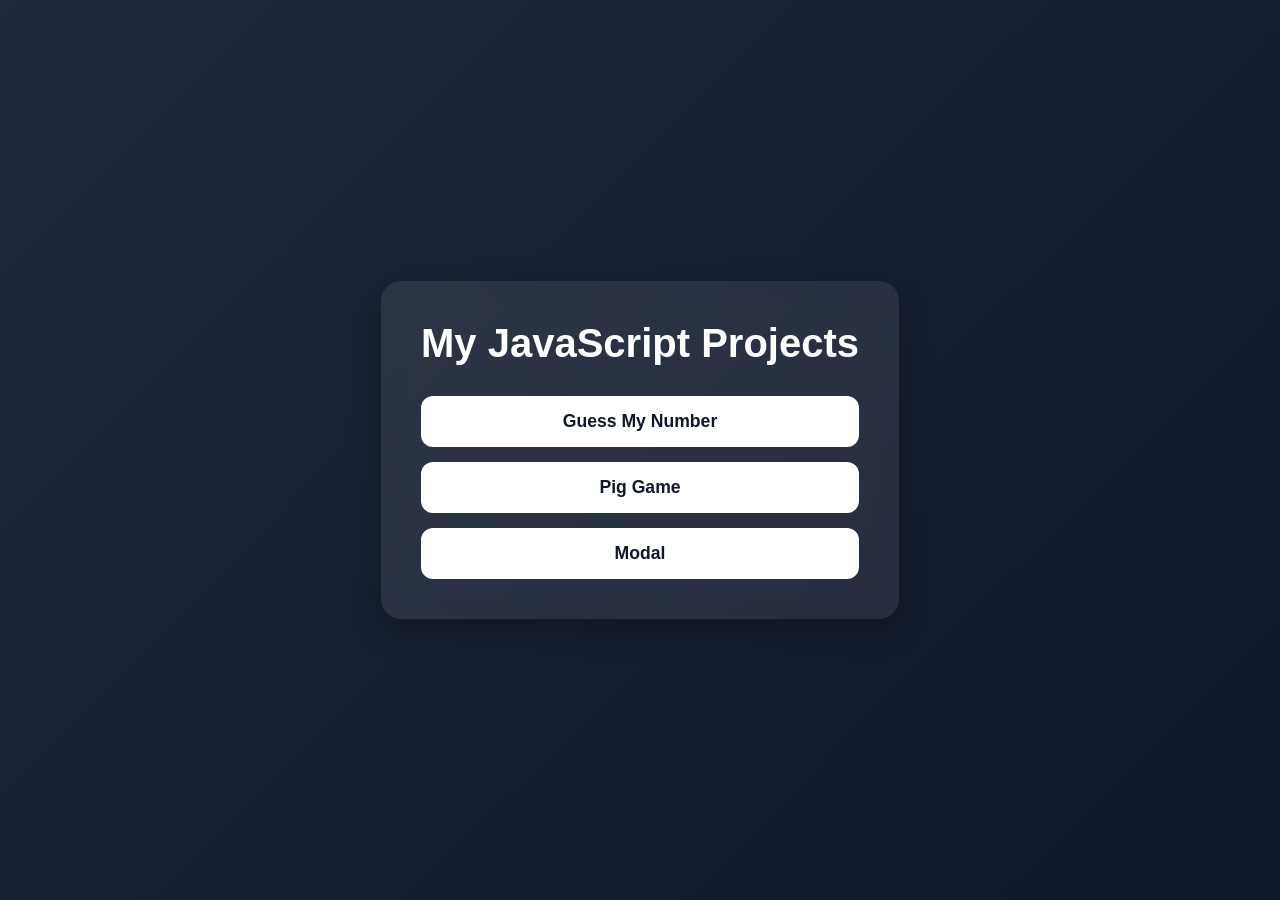
<file: index.html>
<!doctype html>
<html lang="en">
  <head>
    <meta charset="UTF-8" />
    <meta name="viewport" content="width=device-width, initial-scale=1.0" />
    <title>My Projects</title>
    <link rel="stylesheet" href="style.css" />
  </head>
  <body>
    <div class="container">
      <h1>My JavaScript Projects</h1>

      <div class="buttons">
        <a href="./GuessMyNumberGame/index.html">Guess My Number</a>
        <a href="./PigGame/index.html">Pig Game</a>
        <a href="./Modal/index.html">Modal</a>
      </div>
    </div>
  </body>
</html>
</file>
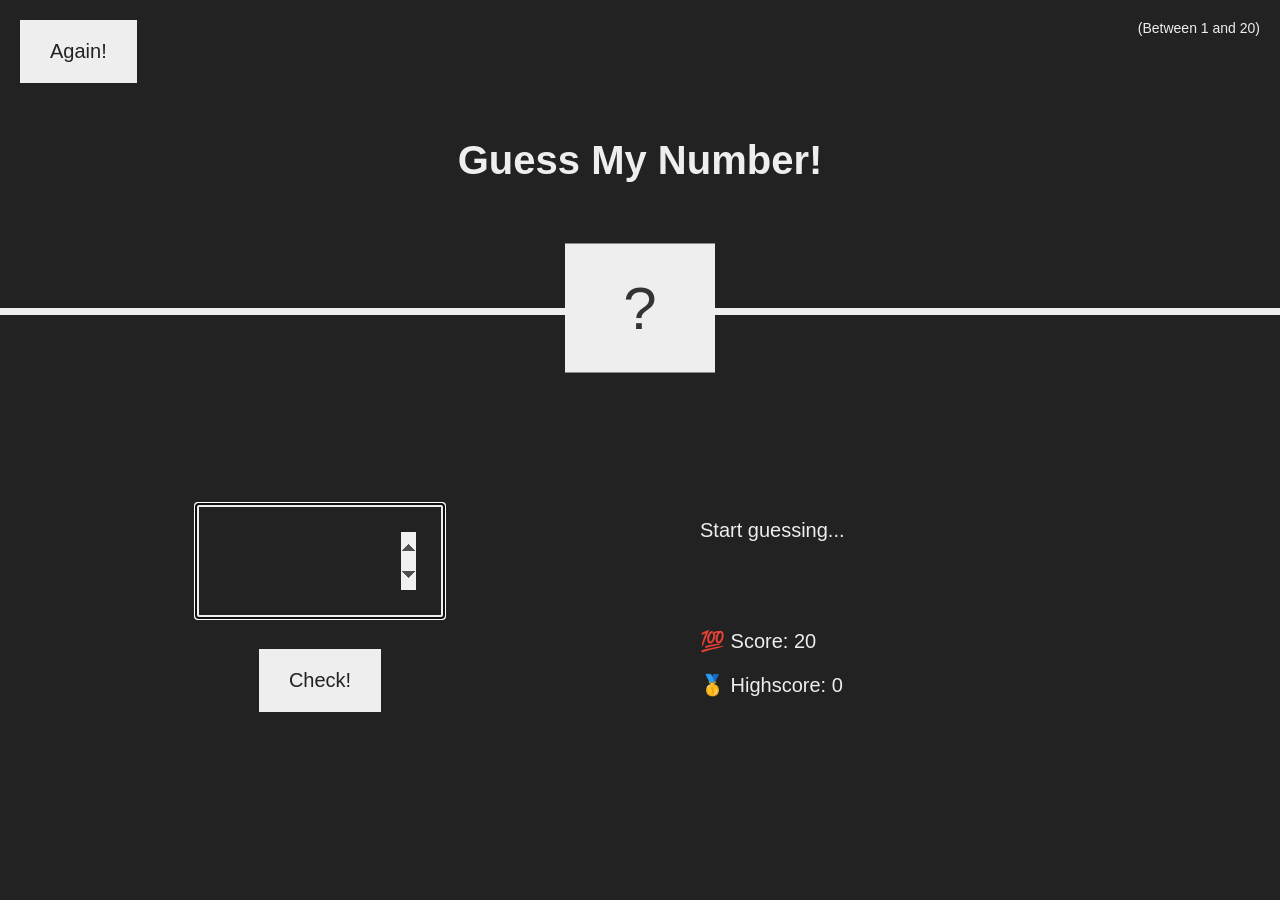
<file: GuessMyNumberGame/index.html>
<!DOCTYPE html>
<html lang="en">
  <head>
    <meta charset="UTF-8" />
    <meta name="viewport" content="width=device-width, initial-scale=1.0" />
    <meta http-equiv="X-UA-Compatible" content="ie=edge" />
    <link rel="stylesheet" href="style.css" />
    <title>Guess My Number!</title>
  </head>
  <body>
    <header>
      <h1>Guess My Number!</h1>
      <p class="between">(Between 1 and <span class="MaxRate">?</span>)</p>
      <button class="btn again">Again!</button>
      <div class="number">?</div>
    </header>
    <main>
      <section class="left">
        <input type="number" class="guess" autofocus/>
        <button class="btn check">Check!</button>
      </section>
      <section class="right">
        <p class="message">Start guessing...</p>
        <p class="label-score">💯 Score: <span class="score">?</span></p>
        <p class="label-highscore">
          🥇 Highscore: <span class="highscore">0</span>
        </p>
      </section>
    </main>
    <script src="script.js"></script>
  </body>
</html>
</file>
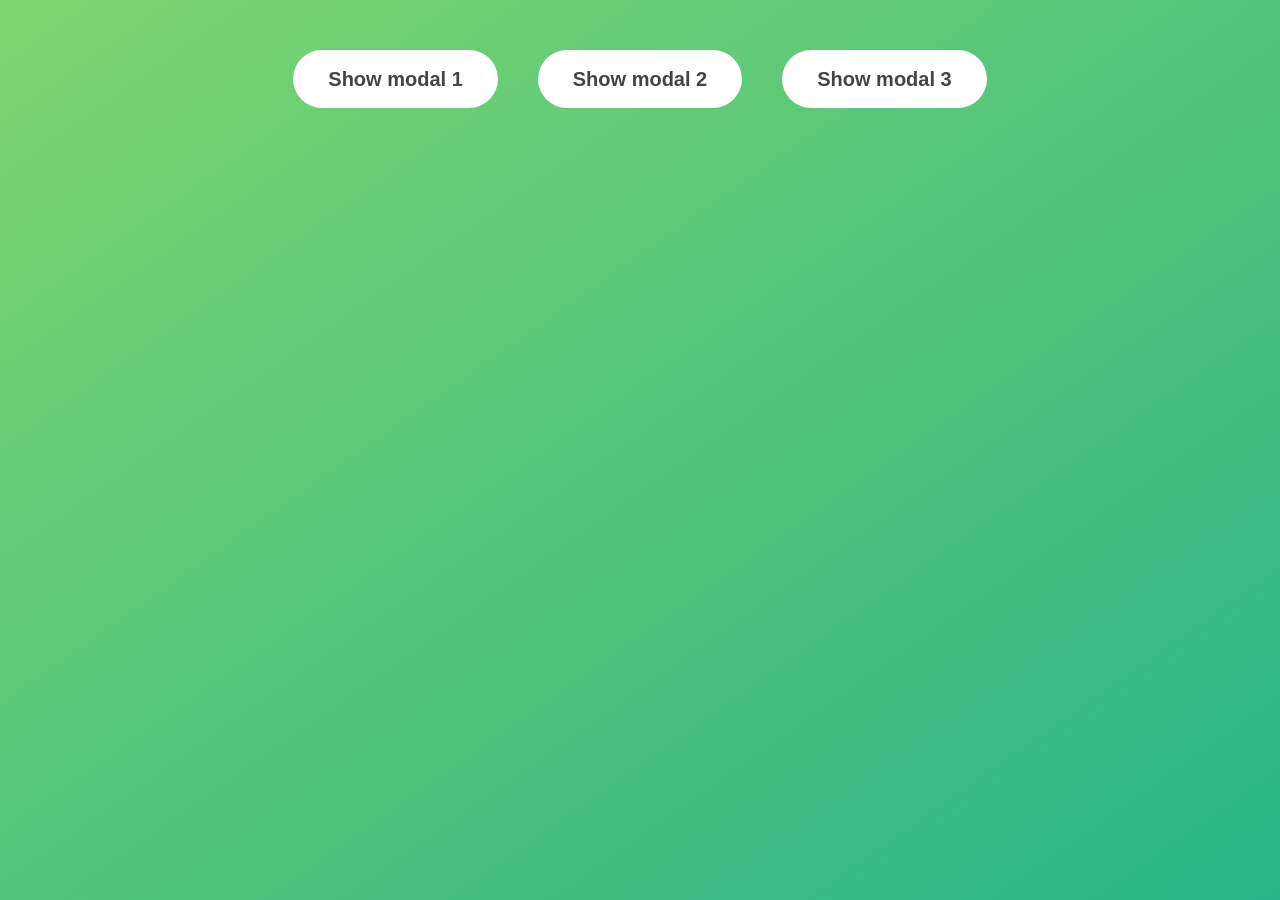
<file: Modal/index.html>
<!DOCTYPE html>
<html lang="en">
  <head>
    <meta charset="UTF-8" />
    <meta name="viewport" content="width=device-width, initial-scale=1.0" />
    <meta http-equiv="X-UA-Compatible" content="ie=edge" />
    <link rel="stylesheet" href="style.css" />
    <title>Modal window</title>
  </head>
  <body>
    <button class="show-modal">Show modal 1</button>
    <button class="show-modal">Show modal 2</button>
    <button class="show-modal">Show modal 3</button>

    <div class="modal hidden">
      <button class="close-modal">&times;</button>
      <h1>I'm a modal window 😍</h1>
      <p>
        Lorem ipsum dolor sit amet, consectetur adipisicing elit, sed do eiusmod
        tempor incididunt ut labore et dolore magna aliqua. Ut enim ad minim
        veniam, quis nostrud exercitation ullamco laboris nisi ut aliquip ex ea
        commodo consequat. Duis aute irure dolor in reprehenderit in voluptate
        velit esse cillum dolore eu fugiat nulla pariatur. Excepteur sint
        occaecat cupidatat non proident, sunt in culpa qui officia deserunt
        mollit anim id est laborum.
      </p>
    </div>
    <div id="abc" class="overlay hidden"></div>

    <script src="script.js"></script>
  </body>
</html>
</file>
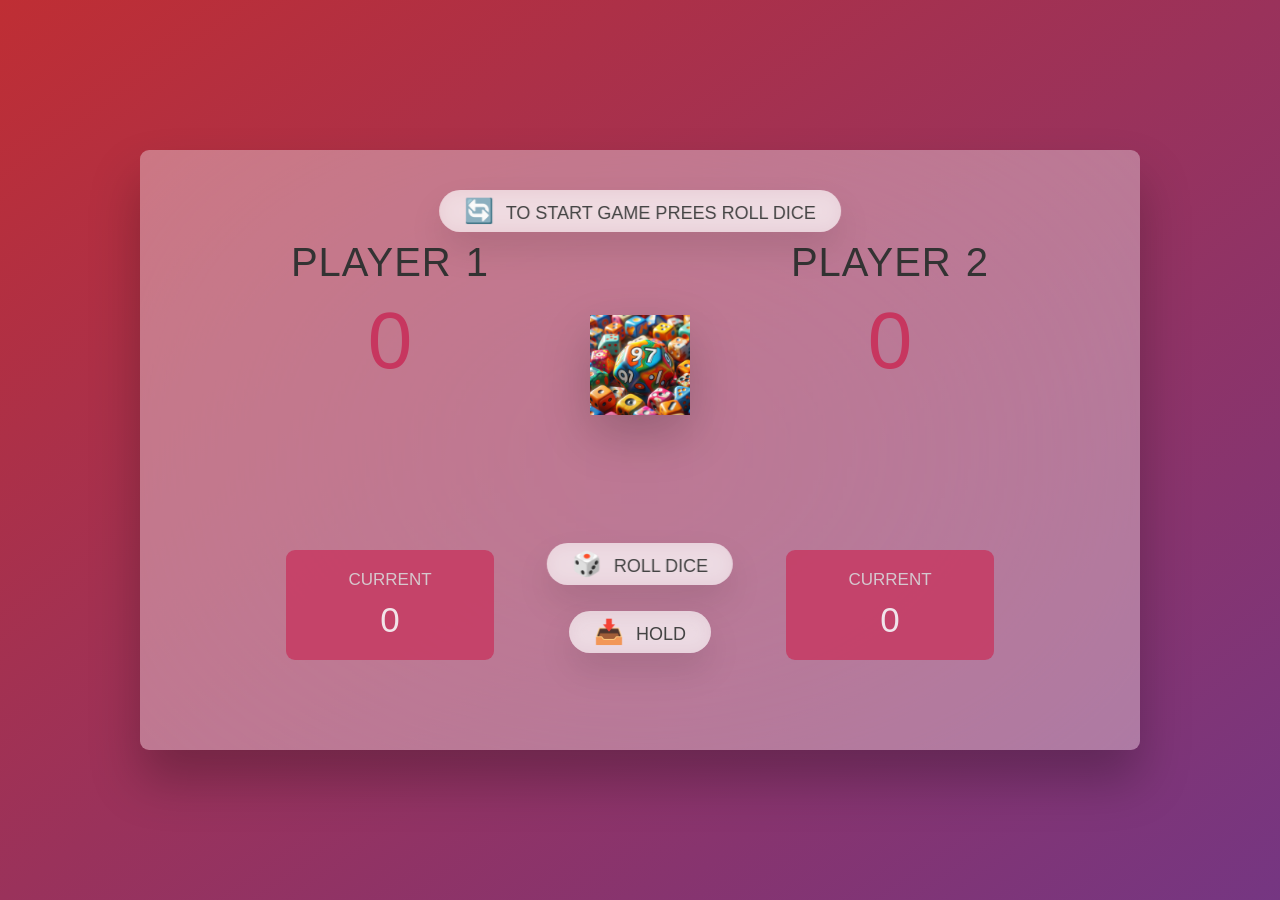
<file: PigGame/index.html>
<!DOCTYPE html>
<html lang="en">
  <head>
    <meta charset="UTF-8" />
    <meta name="viewport" content="width=device-width, initial-scale=1.0" />
    <meta http-equiv="X-UA-Compatible" content="ie=edge" />
    <link rel="stylesheet" href="style.css" />
    <title>Pig Game</title>
  </head>
  <body disable>
    <main>
      <section class="player player--0">
        <h2 class="name" id="name--0">Player 1</h2>
        <p class="score" id="score--0">0</p>
        <div class="remscore"></div>
        <div class="current">
          <p class="current-label">Current</p>
          <p class="current-score" id="current--0">0</p>
        </div>
        <div class="WinsNumber"></div>
      </section>
      <section class="player player--1">
        <h2 class="name" id="name--1">Player 2</h2>
        <p class="score" id="score--1">0</p>
        <div class="remscore"></div>

        <div class="current">
          <p class="current-label">Current</p>
          <p class="current-score" id="current--1">0</p>
        </div>
        <div class="WinsNumber"></div>
      </section>

      <img src="images\dice-97.png" alt="Playing dice" class="dice" />
      <button class="btn btn--new">🔄 To Start Game Prees Roll Dice</button>
      <button class="btn btn--roll">🎲 Roll dice</button>
      <button class="btn btn--hold">📥 Hold</button>
    </main>
    <script src="script.js"></script>
  </body>
</html>
</file>
<file: style.css>
* {
  margin: 0;
  padding: 0;
  box-sizing: border-box;
  font-family: Arial, sans-serif;
}

body {
  height: 100vh;
  display: flex;
  justify-content: center;
  align-items: center;
  background: linear-gradient(135deg, #1e293b, #0f172a);
}

.container {
  text-align: center;
  background: rgba(255, 255, 255, 0.08);
  padding: 40px;
  border-radius: 20px;
  backdrop-filter: blur(10px);
  box-shadow: 0 10px 30px rgba(0, 0, 0, 0.3);
}

h1 {
  color: white;
  margin-bottom: 30px;
  font-size: 2.5rem;
}

.buttons {
  display: flex;
  flex-direction: column;
  gap: 15px;
}

a {
  text-decoration: none;
  background: white;
  color: #0f172a;
  padding: 15px 30px;
  border-radius: 12px;
  font-size: 1.1rem;
  font-weight: bold;
  transition: 0.2s ease;
}

a:hover {
  transform: scale(1.05);
}
</file>
<file: GuessMyNumberGame/style.css>
/* @import url('https://fonts.googleapis.com/css?family=Press+Start+2P&display=swap'); */

* {
  margin: 0;
  padding: 0;
  box-sizing: inherit;
}

html {
  font-size: 62.5%;
  box-sizing: border-box;
}

body {
  font-family: 'Press Start 2P', sans-serif;
  color: #eee;
  background-color: #222;
  /* background-color: #60b347; */
}

/* LAYOUT */
header {
  position: relative;
  height: 35vh;
  border-bottom: 7px solid #eee;
}

main {
  height: 65vh;
  color: #eee;
  display: flex;
  align-items: center;
  justify-content: space-around;
}

.left {
  width: 52rem;
  display: flex;
  flex-direction: column;
  align-items: center;
}

.right {
  width: 52rem;
  font-size: 2rem;
}

/* ELEMENTS STYLE */
h1 {
  font-size: 4rem;
  text-align: center;
  position: absolute;
  width: 100%;
  top: 52%;
  left: 50%;
  transform: translate(-50%, -50%);
}

.number {
  background: #eee;
  color: #333;
  font-size: 6rem;
  width: 15rem;
  padding: 3rem 0rem;
  text-align: center;
  position: absolute;
  bottom: 0;
  left: 50%;
  transform: translate(-50%, 50%);
}

.between {
  font-size: 1.4rem;
  position: absolute;
  top: 2rem;
  right: 2rem;
}

.again {
  position: absolute;
  top: 2rem;
  left: 2rem;
}

.guess {
  background: none;
  border: 4px solid #eee;
  font-family: inherit;
  color: inherit;
  font-size: 5rem;
  padding: 2.5rem;
  width: 25rem;
  text-align: center;
  display: block;
  margin-bottom: 3rem;
}

.btn {
  border: none;
  background-color: #eee;
  color: #222;
  font-size: 2rem;
  font-family: inherit;
  padding: 2rem 3rem;
  cursor: pointer;
}

.btn:hover {
  background-color: #ccc;
}

.message {
  margin-bottom: 8rem;
  height: 3rem;
}

.label-score {
  margin-bottom: 2rem;
}
</file>
<file: Modal/style.css>
* {
  margin: 0;
  padding: 0;
  box-sizing: inherit;
}

html {
  font-size: 62.5%;
  box-sizing: border-box;
}

body {
  font-family: sans-serif;
  color: #333;
  line-height: 1.5;
  height: 100vh;
  position: relative;
  display: flex;
  align-items: flex-start;
  justify-content: center;
  background: linear-gradient(to top left, #28b487, #7dd56f);
}

.show-modal {
  font-size: 2rem;
  font-weight: 600;
  padding: 1.75rem 3.5rem;
  margin: 5rem 2rem;
  border: none;
  background-color: #fff;
  color: #444;
  border-radius: 10rem;
  cursor: pointer;
}

.close-modal {
  position: absolute;
  top: 1.2rem;
  right: 2rem;
  font-size: 5rem;
  color: #333;
  cursor: pointer;
  border: none;
  background: none;
}

h1 {
  font-size: 2.5rem;
  margin-bottom: 2rem;
}

p {
  font-size: 1.8rem;
}

/* -------------------------- */
/* CLASSES TO MAKE MODAL WORK */
.hidden {
  display: none;
}

.modal {
  position: absolute;
  top: 50%;
  left: 50%;
  transform: translate(-50%, -50%);
  width: 70%;

  background-color: white;
  padding: 6rem;
  border-radius: 5px;
  box-shadow: 0 3rem 5rem rgba(0, 0, 0, 0.3);
  z-index: 10;
}

.overlay {
  position: absolute;
  top: 0;
  left: 0;
  width: 100%;
  height: 100%;
  background-color: rgba(0, 0, 0, 0.6);
  backdrop-filter: blur(3px);
  z-index: 5;
}
</file>
<file: PigGame/style.css>
/* @import url('https://fonts.googleapis.com/css2?family=Nunito&display=swap'); */

* {
  margin: 0;
  padding: 0;
  box-sizing: inherit;
}

html {
  font-size: 62.5%;
  box-sizing: border-box;
}

body {
  font-family: 'Nunito', sans-serif;
  font-weight: 400;
  height: 100vh;
  color: #333;
  background-image: linear-gradient(to top left, #753682 0%, #bf2e34 100%);
  display: flex;
  align-items: center;
  justify-content: center;
}

/* LAYOUT */
main {
  position: relative;
  width: 100rem;
  height: 60rem;
  background-color: rgba(255, 255, 255, 0.35);
  backdrop-filter: blur(200px);
  filter: blur();
  box-shadow: 0 3rem 5rem rgba(0, 0, 0, 0.25);
  border-radius: 9px;
  overflow: hidden;
  display: flex;
}

.player {
  flex: 50%;
  padding: 9rem;
  display: flex;
  flex-direction: column;
  align-items: center;
  transition: all 0.75s;
  position: relative;
}

/* ELEMENTS */
.name {
  position: relative;
  font-size: 4rem;
  text-transform: uppercase;
  letter-spacing: 1px;
  word-spacing: 2px;
  font-weight: 300;
  margin-bottom: 1rem;
}

.score {
  font-size: 8rem;
  font-weight: 300;
  color: #c7365f;
  margin-bottom: auto;
}

.player--active {
  background-color: rgba(255, 255, 255, 0.4);
}
.player--active .name {
  font-weight: 700;
}
.player--active .score {
  font-weight: 400;
}

.player--active .current {
  opacity: 1;
}

.current {
  background-color: #c7365f;
  opacity: 0.8;
  border-radius: 9px;
  color: #fff;
  width: 65%;
  padding: 2rem;
  text-align: center;
  transition: all 0.75s;
}

.current-label {
  text-transform: uppercase;
  margin-bottom: 1rem;
  font-size: 1.7rem;
  color: #ddd;
}

.current-score {
  font-size: 3.5rem;
}

/* ABSOLUTE POSITIONED ELEMENTS */
.btn {
  position: absolute;
  left: 50%;
  transform: translateX(-50%);
  color: #444;
  background: none;
  border: none;
  font-family: inherit;
  font-size: 1.8rem;
  text-transform: uppercase;
  cursor: pointer;
  font-weight: 400;
  transition: all 0.2s;

  background-color: white;
  background-color: rgba(255, 255, 255, 0.6);
  backdrop-filter: blur(10px);

  padding: 0.7rem 2.5rem;
  border-radius: 50rem;
  box-shadow: 0 1.75rem 3.5rem rgba(0, 0, 0, 0.1);
}

.btn::first-letter {
  font-size: 2.4rem;
  display: inline-block;
  margin-right: 0.7rem;
}

.btn--new {
  top: 4rem;
}
.btn--roll {
  top: 39.3rem;
}
.btn--hold {
  top: 46.1rem;
}

.btn:active {
  transform: translate(-50%, 3px);
  box-shadow: 0 1rem 2rem rgba(0, 0, 0, 0.15);
  -webkit-transform: translate(-50%, 3px);
  -moz-transform: translate(-50%, 3px);
  -ms-transform: translate(-50%, 3px);
  -o-transform: translate(-50%, 3px);
}

.btn:focus {
  outline: none;
}

.dice {
  position: absolute;
  left: 50%;
  top: 16.5rem;
  transform: translateX(-50%);
  height: 10rem;
  box-shadow: 0 2rem 5rem rgba(0, 0, 0, 0.2);
  -webkit-transform: translateX(-50%);
  -moz-transform: translateX(-50%);
  -ms-transform: translateX(-50%);
  -o-transform: translateX(-50%);
}

.player--winner {
  background-color: #2f2f2f;
}

.player--winner .name {
  font-weight: 700;
  color: #c7365f;
}
.remscore {
  display: inline-block;
  opacity: 0.5;
  font-size: 2rem;
}
.WINNER_ICON::before,
.WINNER_ICON::after {
  content: '👑';
}

.LOOSER_ICON::before,
.LOOSER_ICON::after {
  content: '😭';
}
.WinsNumber {
  position: absolute;
  bottom: 0;
  font-size: x-large;
  left: 0;
  right: 0;
  height: 7rem;
  overflow-y: auto;
}
.winner_back {
  background-color: rgb(62, 207, 87);
}
.looser_back {
  background-color: red;
}
</file>
